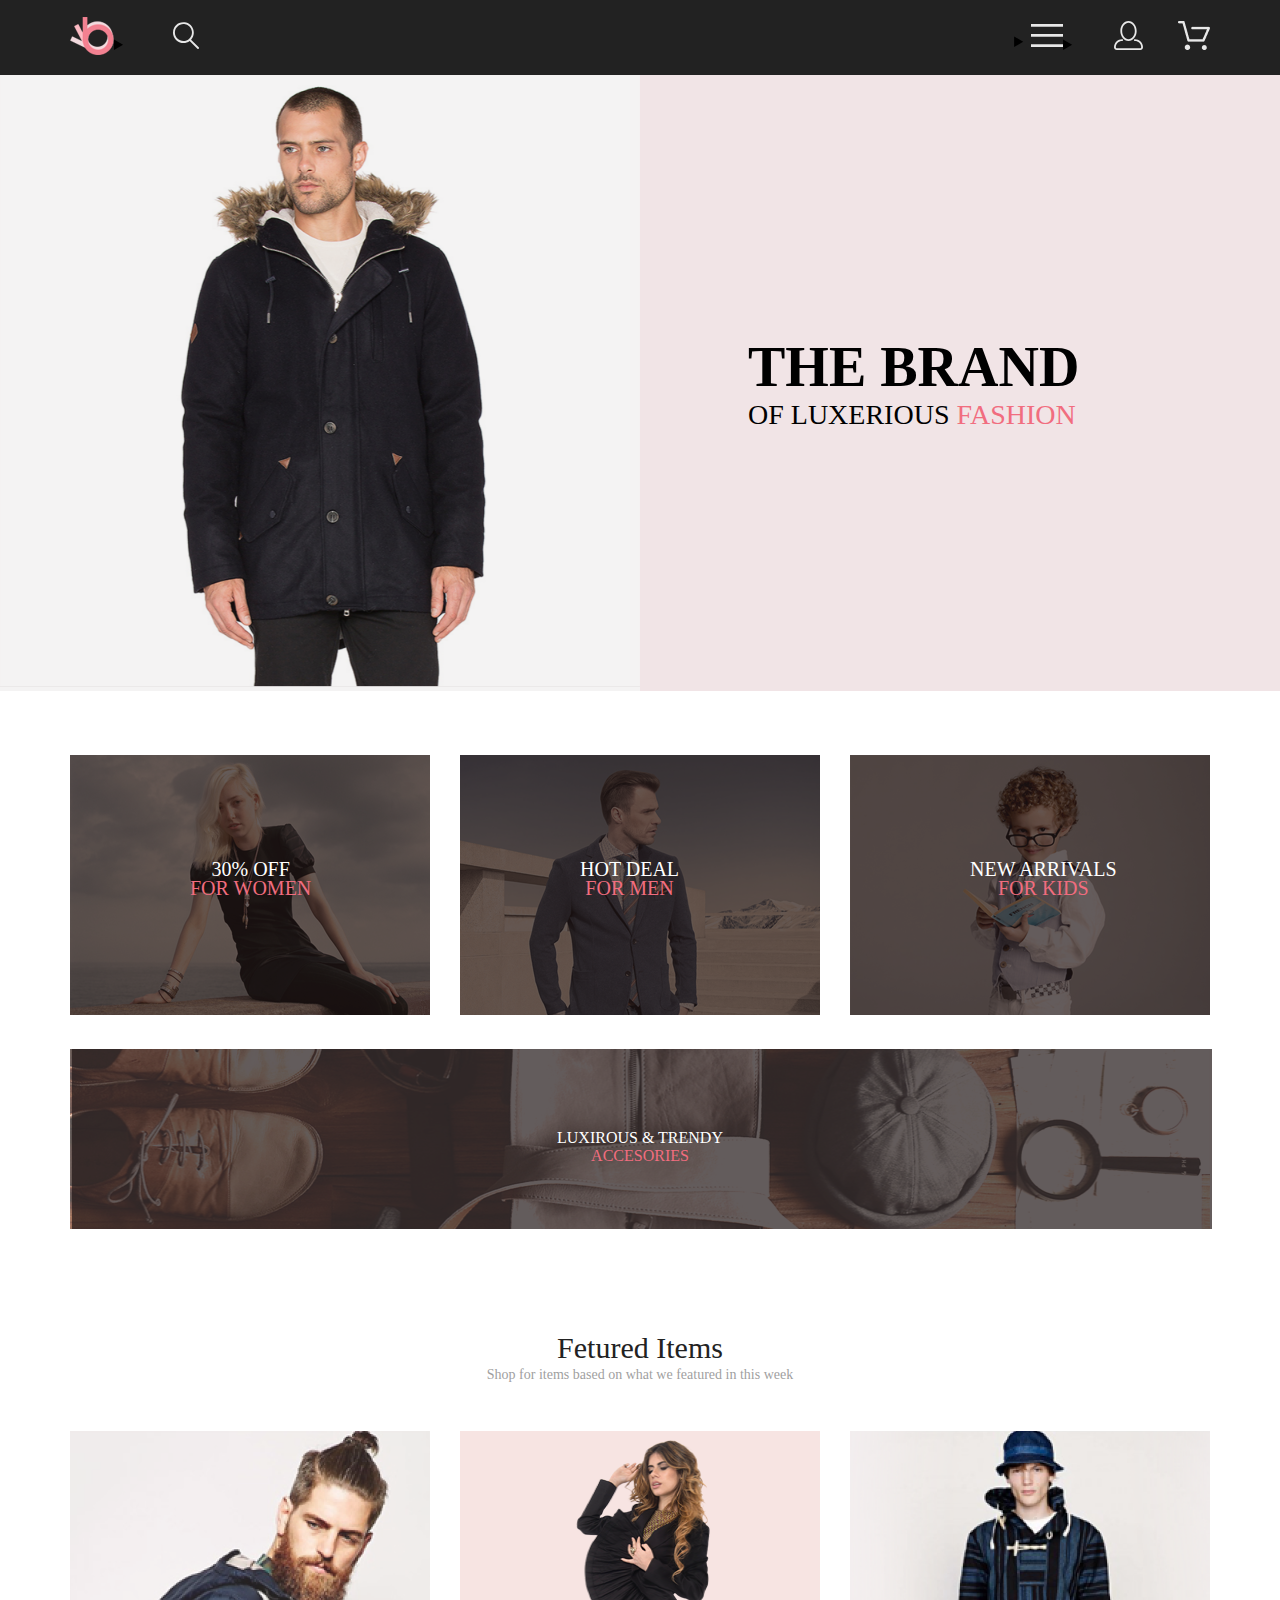
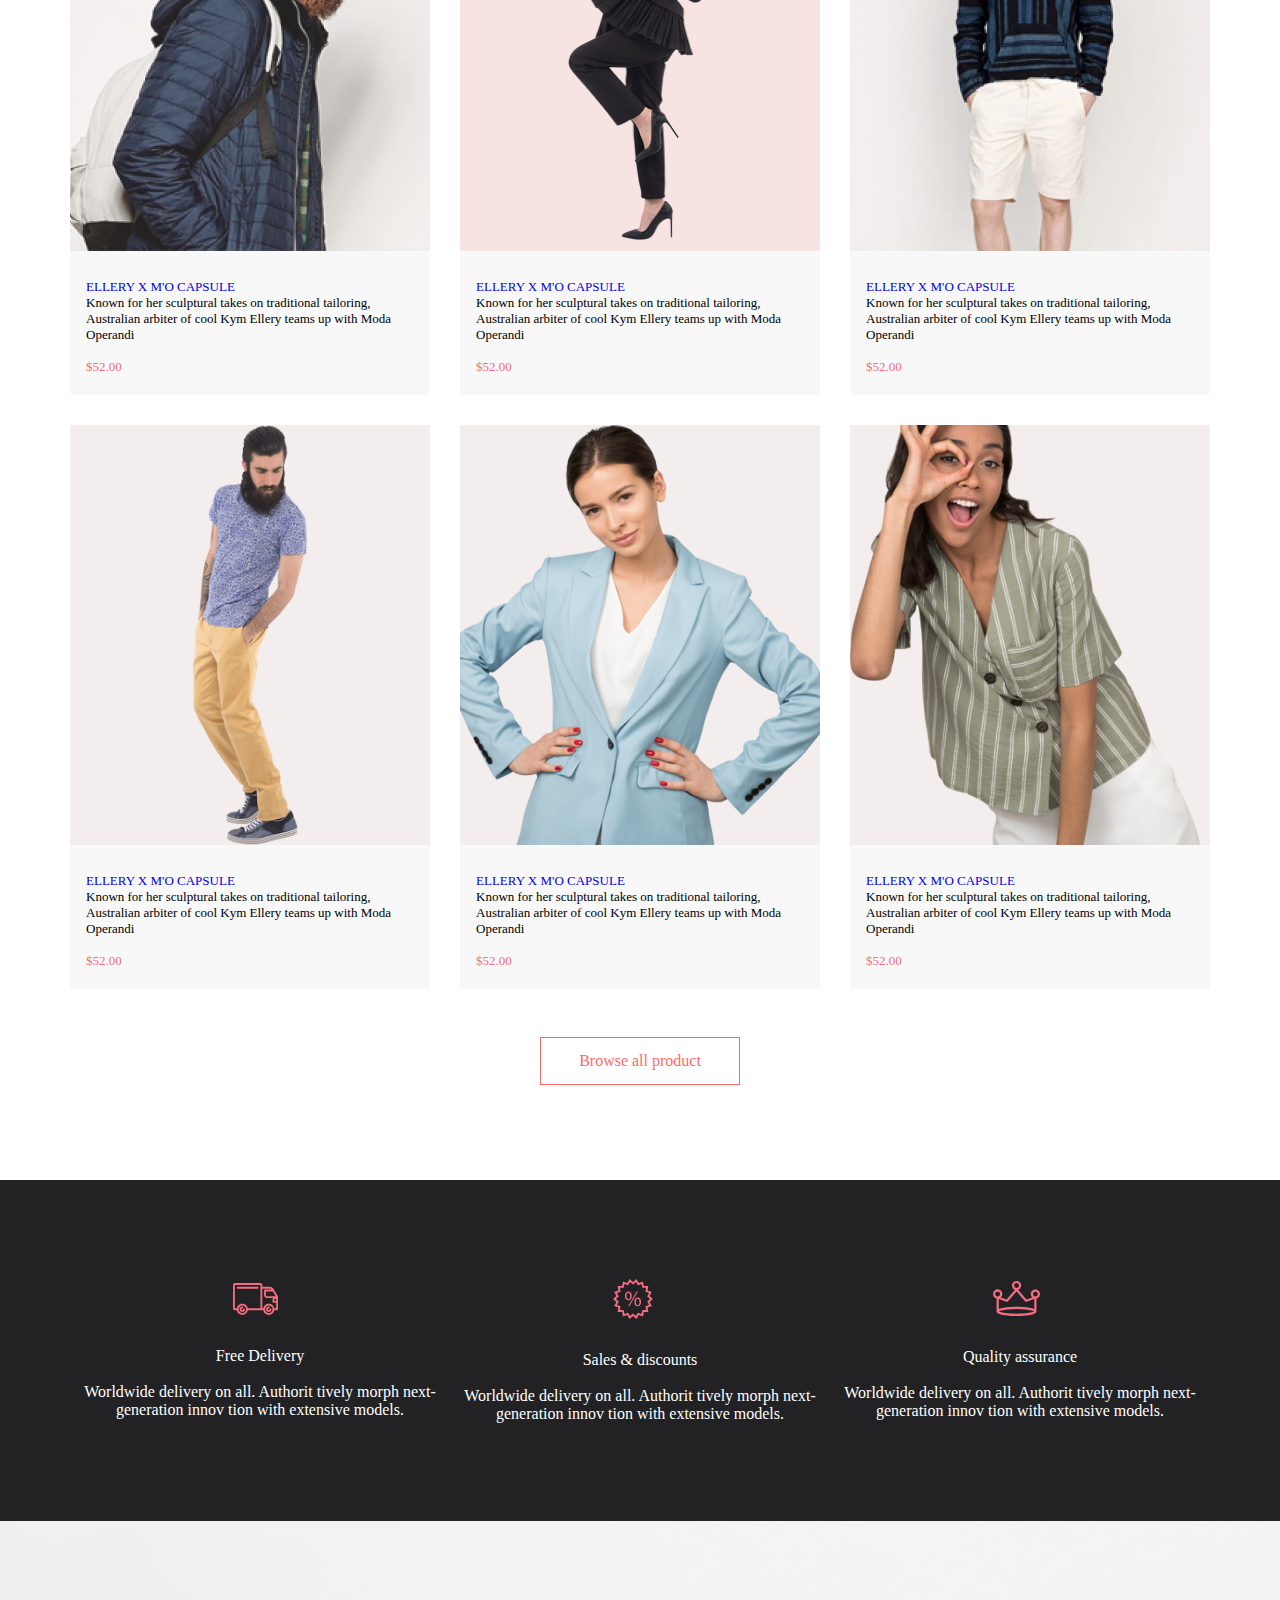
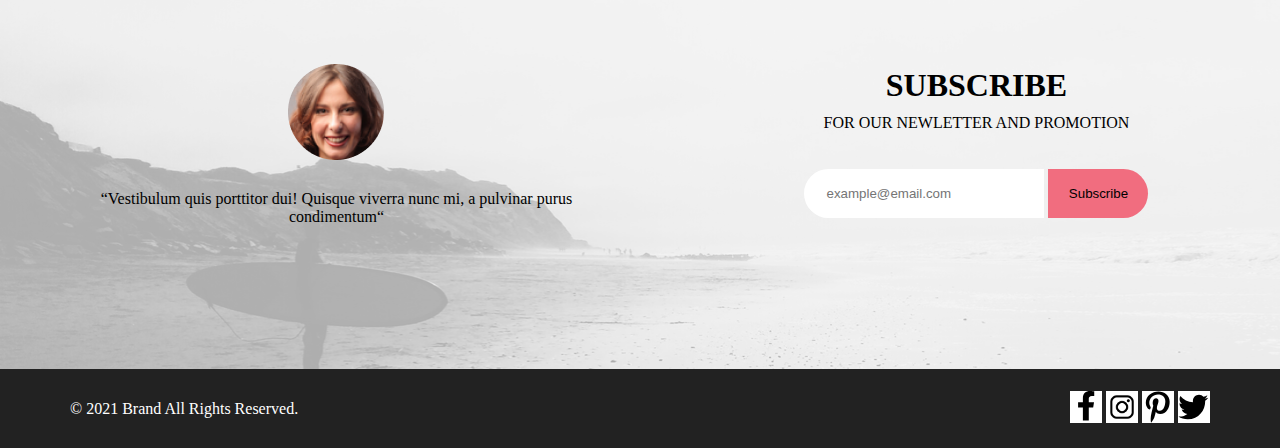
<file: index.html>
<!DOCTYPE html>
<html lang="en">
<head>
    <meta charset="UTF-8">
    <meta name="viewport" content="width=device-width, initial-scale=1.0">
    <title>THE BRAND</title>
    <link rel="stylesheet" href="style.css">
    <link rel="shortcut icon" href="logo.ico">
    <script>
        document.querySelectorAll('.close-modal').forEach(el => {
  el.onclick = () => {
    const details = el.closest('details')
    details.open = !details.open
  }
})

document.querySelectorAll('.open-modal').forEach(el => {
  el.onclick = () => {
    const details = document.body.querySelector('details')
    details.open = true
  }
})
    </script>
</head>
<body>
    <div class="header center">
        <div class="header__left">
            <a href="index.html"><img src="image/logo.svg" alt="logo"></a>
            <details class="det_search">
                <summary class="sum_seach"><img class="header_search" src="image/search.svg" alt="search"></summary>
                <form action="#">
                    <input class="search" type="search" placeholder="Поиск по сайту">
                </form>
            </details>
        </div>
        <div class="header__right">
            <details class="det_menu">
                <summary class="sum_menu">
                    <img src="image/menu.svg" alt="menu">
                </summary>
                <div class="menu">
                    <p style="padding-left: 34px; padding-top: 37px; font-size: 32px;">Menu</p>
                    <div class="menu_box">
                        <div class="men_item">
                            <a href="#" class="pink_text als">Man</a>
                            <a href="">Accessories</a>
                            <a href="">Bags</a>
                            <a href="">Denim</a>
                            <a href="">T-Shirts</a>
                        </div>
                        <div class="men_item">
                            <a href="#" class="pink_text als">Woman</a>
                            <a href="">Accessories</a>
                            <a href="">Jackets & Coats</a>
                            <a href="">Polos</a>
                            <a href="">T-Shirts</a>
                            <a href="">Shirts</a>
                        </div>
                        <div class="men_item">
                            <a href="#" class="pink_text als">KIDS</a>
                            <a href="">Accessories</a>
                            <a href="">Jackets & Coats</a>
                            <a href="">Polos</a>
                            <a href="">T-Shirts</a>
                            <a href="">Shirts</a>
                            <a href="">Bags</a>
                        </div>
                    </div>
                </div>
            </details>
<!--Кривоватенько, изучить дальше по мере возможности--> 
    <details class="modal-open">

    <summary class="btn btn-primary"><img class="header_account" src="image/account.svg" alt="account"></summary>

    <div class="modal show" tabindex="-1" role="dialog">
      <div class="modal-dialog" role="document">
        <div class="modal-content">
          <div class="modal-header">
            <h5 class="modal-title">Вход в личный кабинет</h5>
            <button type="button" class="close close-modal" data-dismiss="modal" aria-label="Close">
          <span aria-hidden="true">&times;</span>
        </button>
          </div>
          <div class="mod center">
            <div class="modal-body">
                <form action="#">
                    <p><i>Пожалуйста, заполните форму. Обязательные поля помечены </i><em>*</em></p>
                    <fieldset>
                      <legend>Контактная информация</legend>
                        <label for="name">Имя <em>*</em></label>
                        <input id="name"><br>
                        <label for="telephone">Телефон</label>
                        <input id="telephone"><br>
                        <label for="email">Email <em>*</em></label>
                        <input id="email"><br>
                    </fieldset>
                    <fieldset>
                        <legend>Придумайте пароль</legend>
                        <label for="password">Пароль <em>*</em></label>
                        <input id="password"><br>
                        <label for="password">Повторит пароль <em>*</em></label>
                        <input id="password"><br>
                    </fieldset>
            </div>
          </div>
          <div class="modal-footer">
            <button type="button" class="btn btn-secondary close-modal" data-dismiss="modal">Уже есть аккаунт?</button>
            <button type="button" class="btn btn-primary close-modal">Регистрация</button>
          </div>
        </div>
      </div>
    </div>
    </details>
<!---->
            <a href=""><img src="image/cart.png" alt="cart"></a>
        </div>
    </div>
    <div class="promo">
        <div class="promo_left">
            <img class="promo_img" src="image/promo_img.png" alt="promo">
        </div>
        <div class="promo_right">
            <div class="promo_content">
                <h1 class="promo_heading">THE BRAND</h1>
                <p class="promo_text">OF LUXERIOUS <span class="pink_text">FASHION</span></p>
            </div>
        </div>
    </div>
    <div class="hotD center">
        <div class="hotD_item">
            <img src="image/women.png" alt="women">
            <div class="hotD_text">
                <p class="white_text">30% OFF</p>
                <p class="pink_text">FOR WOMEN</p>
            </div>
        </div>
        <div class="hotD_item">
            <img src="image/man.png" alt="man">
            <div class="hotD_text">
                <p class="white_text">HOT DEAL
                    </p>
                <p class="pink_text">FOR MEN</p>    
            </div>
        </div>
        <div class="hotD_item">
            <img src="image/kids.png" alt="kids">
            <div class="hotD_text">
                <p class="white_text">NEW ARRIVALS</p>
                <p class="pink_text">FOR KIDS</p>
            </div>
        </div>
    </div>    
    <div class="acces center">
        <img src="image/accesories.png" alt="accesories">
        <div class="hotD_acces">
            <div class="acces_text"><p class="white_text">LUXIROUS & TRENDY</p>
                <p class="pink_text">ACCESORIES</p>
            </div>
        </div>
    </div>
    <div class="fetured center">
        <p class="fet_black">Fetured Items</p>
        <p class="grey">Shop for items based on what we featured in this week</p>
        <div class="fetured_item-box center">
            <div class="fetured_item mb">
                <a class="fet_cart" href="">
                    <img src="image/item1.png" alt="item1">
                </a>
                <a class="add_cart" href="#">
                    <img src="image/logo_cart.svg" alt="add"><span class="add_text">Add to cart</span> 
                </a>
                <div class="cart_text">
                    <a href="product.html">ELLERY X M'O CAPSULE</a>
                    <p>Known for her sculptural takes on traditional tailoring, Australian arbiter of cool Kym Ellery teams up with Moda Operandi</p><br>
                    <p class="pink_text">$52.00</p>   
                </div>
            </div>
            <div class="fetured_item mb">
                <a class="fet_cart" href="">
                    <img src="image/item2.png" alt="item1">
                </a>
                <a class="add_cart" href="#">
                    <img src="image/logo_cart.svg" alt="add"><span class="add_text">Add to cart</span> 
                </a>
                <div class="cart_text">
                    <a href="product.html">ELLERY X M'O CAPSULE</a>
                    <p>Known for her sculptural takes on traditional tailoring, Australian arbiter of cool Kym Ellery teams up with Moda Operandi</p><br>
                    <p class="pink_text">$52.00</p>   
                </div>
            </div>
            <div class="fetured_item mb">
                <a class="fet_cart" href="">
                    <img src="image/item3.png" alt="item1">
                </a>
                <a class="add_cart" href="#">
                    <img src="image/logo_cart.svg" alt="add"><span class="add_text">Add to cart</span> 
                </a>
                <div class="cart_text">
                    <a href="product.html">ELLERY X M'O CAPSULE</a>
                    <p>Known for her sculptural takes on traditional tailoring, Australian arbiter of cool Kym Ellery teams up with Moda Operandi</p><br>
                    <p class="pink_text">$52.00</p>   
                </div>
            </div>
            <div class="fetured_item mb">
                <a class="fet_cart" href="">
                    <img src="image/item4.png" alt="item1">
                </a>
                <a class="add_cart" href="#">
                    <img src="image/logo_cart.svg" alt="add"><span class="add_text">Add to cart</span> 
                </a>
                <div class="cart_text">
                    <a href="product.html">ELLERY X M'O CAPSULE</a>
                    <p>Known for her sculptural takes on traditional tailoring, Australian arbiter of cool Kym Ellery teams up with Moda Operandi</p><br>
                    <p class="pink_text">$52.00</p>   
                </div>
            </div>
            <div class="fetured_item mb">
                <a class="fet_cart" href="">
                    <img src="image/item5.png" alt="item1">
                </a>
                <a class="add_cart" href="#">
                    <img src="image/logo_cart.svg" alt="add"><span class="add_text">Add to cart</span> 
                </a>
                <div class="cart_text">
                    <a href="product.html">ELLERY X M'O CAPSULE</a>
                    <p>Known for her sculptural takes on traditional tailoring, Australian arbiter of cool Kym Ellery teams up with Moda Operandi</p><br>
                    <p class="pink_text">$52.00</p>   
                </div>
            </div>
            <div class="fetured_item mb">
                <a class="fet_cart" href="">
                    <img src="image/item6.png" alt="item1">
                </a>
                <a class="add_cart" href="#">
                    <img src="image/logo_cart.svg" alt="add"><span class="add_text">Add to cart</span> 
                </a>
                <div class="cart_text">
                    <a href="product.html">ELLERY X M'O CAPSULE</a>
                    <p>Known for her sculptural takes on traditional tailoring, Australian arbiter of cool Kym Ellery teams up with Moda Operandi</p><br>
                    <p class="pink_text">$52.00</p>   
                </div>
            </div>    
        </div>
    </div>
    <div class="button">
          <a href="catalog.html" class="all_item center">Browse all product</a> 
    </div>
    <div class="pre_footer center">
        <div class="advantages">
            <img class="adv_img" src="image/car.svg" alt="car">
            <p class="white_text">Free Delivery</p><br>
            <p class="white_text">Worldwide delivery on all. Authorit tively morph next-generation innov tion with extensive models.</p>
        </div>
        <div class="advantages">
            <img class="adv_img" src="image/sales.svg" alt="sales">
            <p class="white_text">Sales & discounts</p><br>
            <p class="white_text">Worldwide delivery on all. Authorit tively morph next-generation innov tion with extensive models.</p>
        </div>
        <div class="advantages">
            <img class="adv_img" src="image/QA.svg" alt="Quality">
            <p class="white_text">Quality assurance</p><br>
            <p class="white_text">Worldwide delivery on all. Authorit tively morph next-generation innov tion with extensive models.</p>
        </div>
    </div>
    <div class="footer">
            <div class="face center">
                <img class="face_img" src="image/face.png" alt="face">
                <p class="face_text">“Vestibulum quis porttitor dui! Quisque viverra nunc mi, a pulvinar purus condimentum“</p>
            </div>
            <div class="feedback center">
                <div class="feedback_text">
                    <h1 class="subs1">SUBSCRIBE</h1>
                    <p class="subs2">FOR OUR NEWLETTER AND PROMOTION</p>
                </div>
                <div class="box">
                    <input class="email" type="email" placeholder="example@email.com">
                    <input class="pink" type="submit" value="Subscribe">
                </div>
            </div>
    </div>
    <div class="social center">
        <div class="white_text">&copy; 2021  Brand  All Rights Reserved.</div>
        <div class="soc_symbols">
            <img class="soc_img" src="image/facebook.svg" alt="facebook">
            <img class="soc_img" src="image/instagram-instagram.jpg" alt="inst">
            <img class="soc_img" src="image/pinterest.svg" alt="pin">
            <img class="soc_img" src="image/twitter.svg" alt="twit">
        </div>
    </div>
</body>
</html>
</file>
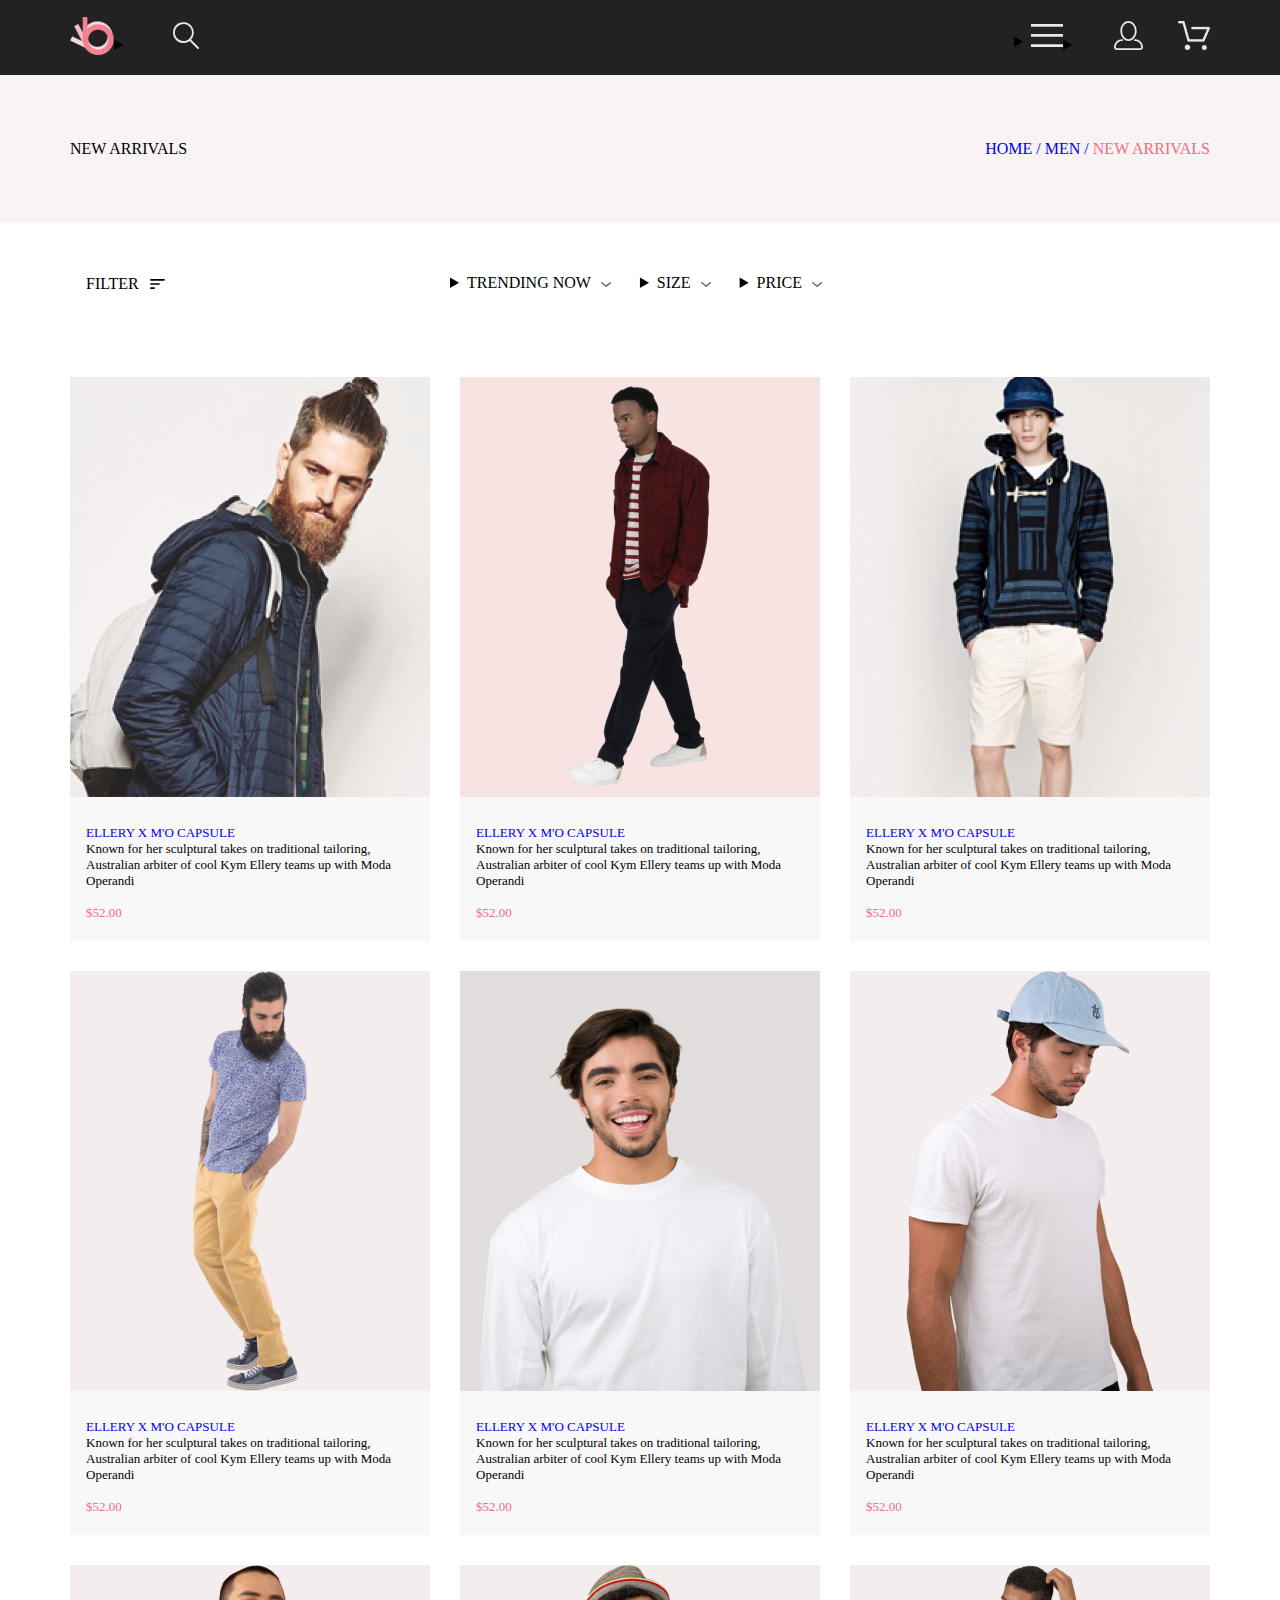
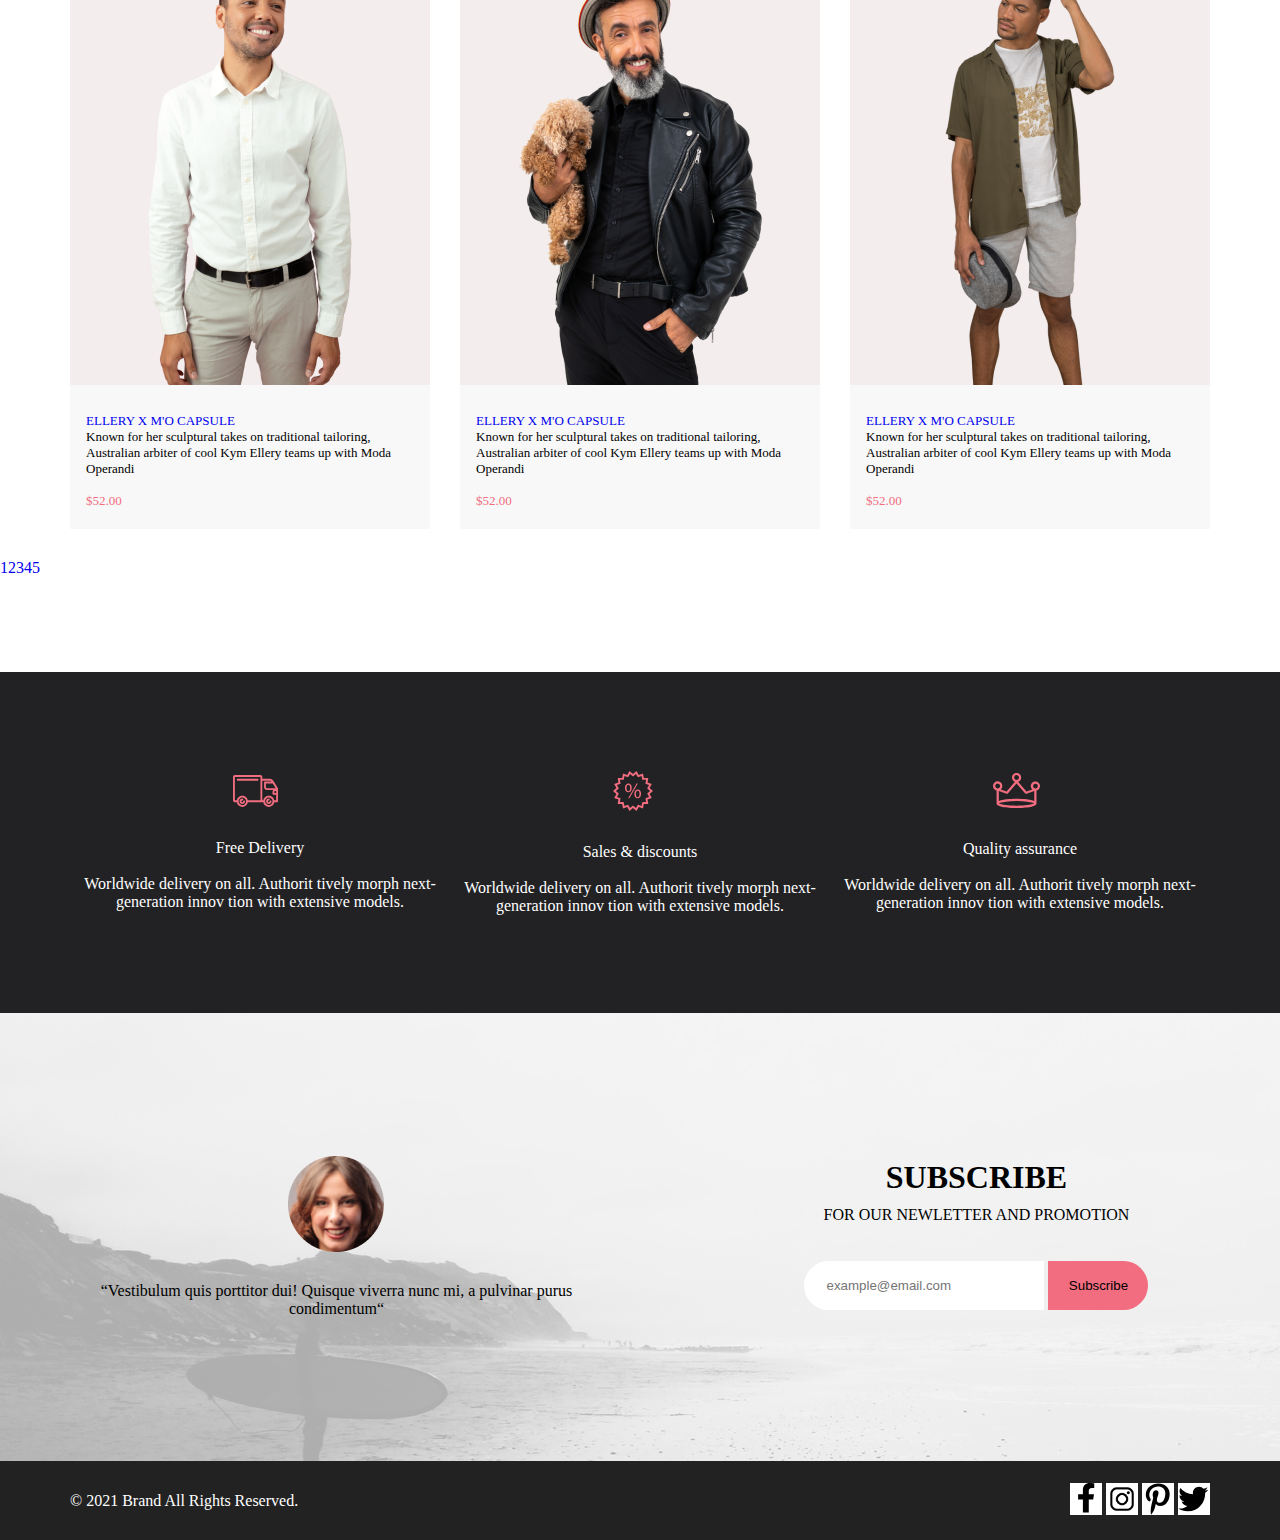
<file: catalog.html>
<!DOCTYPE html>
<html lang="en">
<head>
    <meta charset="UTF-8">
    <meta name="viewport" content="width=device-width, initial-scale=1.0">
    <title>THE BRAND</title>
    <link rel="stylesheet" href="style.css">
    <link rel="shortcut icon" href="logo.ico">
</head>
<body>
<nav>
    <div class="header center">
        <div class="header__left">
            <a href="index.html"><img src="image/logo.svg" alt="logo"></a>
            <details class="det_search">
                <summary class="sum_seach"><img class="header_search" src="image/search.svg" alt="search"></summary>
                <form action="#">
                    <input class="search" type="search" placeholder="Поиск по сайту">
                </form>
            </details>
        </div>
        <div class="header__right">
            <details class="det_menu">
                <summary class="sum_menu">
                    <img src="image/menu.svg" alt="menu">
                </summary>
                <div class="menu">
                    <p style="padding-left: 34px; padding-top: 37px; font-size: 32px;">Menu</p>
                    <div class="menu_box">
                        <div class="men_item">
                            <a href="#" class="pink_text als">Man</a>
                            <a href="">Accessories</a>
                            <a href="">Bags</a>
                            <a href="">Denim</a>
                            <a href="">T-Shirts</a>
                        </div>
                        <div class="men_item">
                            <a href="#" class="pink_text als">Woman</a>
                            <a href="">Accessories</a>
                            <a href="">Jackets & Coats</a>
                            <a href="">Polos</a>
                            <a href="">T-Shirts</a>
                            <a href="">Shirts</a>
                        </div>
                        <div class="men_item">
                            <a href="#" class="pink_text als">KIDS</a>
                            <a href="">Accessories</a>
                            <a href="">Jackets & Coats</a>
                            <a href="">Polos</a>
                            <a href="">T-Shirts</a>
                            <a href="">Shirts</a>
                            <a href="">Bags</a>
                        </div>
                    </div>
                </div>
            </details>
<!--Кривоватенько, изучить дальше по мере возможности--> 
    <details class="modal-open">

    <summary class="btn btn-primary"><img class="header_account" src="image/account.svg" alt="account"></summary>

    <div class="modal show" tabindex="-1" role="dialog">
      <div class="modal-dialog" role="document">
        <div class="modal-content">
          <div class="modal-header">
            <h5 class="modal-title">Вход в личный кабинет</h5>
            <button type="button" class="close close-modal" data-dismiss="modal" aria-label="Close">
          <span aria-hidden="true">&times;</span>
        </button>
          </div>
          <div class="mod center">
            <div class="modal-body">
                <form action="#">
                    <p><i>Пожалуйста, заполните форму. Обязательные поля помечены </i><em>*</em></p>
                    <fieldset>
                      <legend>Контактная информация</legend>
                        <label for="name">Имя <em>*</em></label>
                        <input id="name"><br>
                        <label for="telephone">Телефон</label>
                        <input type="number" id="telephone"><br>
                        <label for="email">Email <em>*</em></label>
                        <input type="email" id="email"><br>
                    </fieldset>
                    <fieldset>
                        <legend>Придумайте пароль</legend>
                        <label for="password">Пароль <em>*</em></label>
                        <input type="password" id="password"><br>
                        <label for="password">Повторит пароль <em>*</em></label>
                        <input type="password" id="password"><br>
                    </fieldset>
            </div>
          </div>
          <div class="modal-footer">
            <button type="button" class="btn btn-secondary close-modal" data-dismiss="modal">Уже есть аккаунт?</button>
            <button type="button" class="btn btn-primary close-modal">Регистрация</button>
          </div>
        </div>
      </div>
    </div>
    </details>
<!---->
            <a href=""><img src="image/cart.png" alt="cart"></a>
        </div>
    </div>
    <div class="arriv center">
        <div class="new_arr">
            NEW ARRIVALS 
        </div>
        <div class="pages">
            <a href="index.html" class="home">HOME /</a>
            <a href="#" class="men_page">MEN /</a>
            <a href="#" class="arr_page pink_text">NEW ARRIVALS</a>
        </div>
    </div>
</nav>
<main>
    <div class="catalog_main">
        <div class="filter center">
            <details class="det_fil">
                <summary class="sum_fil">FILTER
                    <div class="fil_img">
                        <svg width="15" height="10" viewBox="0 0 15 10" fill="none" xmlns="http://www.w3.org/2000/svg">
                            <path d="M0.833333 10H4.16667C4.625 10 5 9.625 5 9.16667C5 8.70833 4.625 8.33333 4.16667 8.33333H0.833333C0.375 8.33333 0 8.70833 0 9.16667C0 9.625 0.375 10 0.833333 10ZM0 0.833333C0 1.29167 0.375 1.66667 0.833333 1.66667H14.1667C14.625 1.66667 15 1.29167 15 0.833333C15 0.375 14.625 0 14.1667 0H0.833333C0.375 0 0 0.375 0 0.833333ZM0.833333 5.83333H9.16667C9.625 5.83333 10 5.45833 10 5C10 4.54167 9.625 4.16667 9.16667 4.16667H0.833333C0.375 4.16667 0 4.54167 0 5C0 5.45833 0.375 5.83333 0.833333 5.83333Z" fill="black"/>
                            </svg>
                            
                    </div>
                </summary>
                <div class="category_box">
                    <div class="cat_content">
                        <a href="#" class="pink_text">CATEGORY</a>
                    </div>
                    <a href="#" class="mb_cat">Accessories</a>
                    <a href="#" class="mb_cat">Bags</a>
                    <a href="#" class="mb_cat">Denim</a>
                    <a href="#" class="mb_cat">Hoodies & Sweatshirts</a>
                    <a href="#" class="mb_cat">Jackets & Coats</a>
                    <a href="#" class="mb_cat">Polos</a>
                    <a href="#" class="mb_cat">Shirts</a>
                    <a href="#" class="mb_cat">Shoes</a>
                    <a href="#" class="mb_cat">Sweaters & Knits</a>
                    <a href="#" class="mb_cat">T-Shirts</a>
                    <a href="#" class="mb_cat">Tanks</a>
                </div>
                <div class="category_box">
                    <div class="cat_content"><a href="#">BRAND</a></div>
                </div>
                <div class="category_box">
                    <div class="cat_content"><a href="#">DESIGNER</a></div>
                </div> 
            </details>
            <div class="fil_box">
                <details class="det_trend">
                    <summary class="sum_trend">TRENDING NOW</summary>
                    <a href="">Заглушка</a>
                </details>
                <details class="det_size">
                    <summary class="sum_size">SIZE</summary>
                    <div class="check_form">
                        <form action="">
                            <input class="check_mb" type="checkbox">XS
                            <input class="check_mb" type="checkbox">S
                            <input class="check_mb" type="checkbox">M
                            <input class="check_mb" type="checkbox">L
                        </form>
                    </div>
                </details>
                <details class="det_price">
                    <summary class="sum_price">PRICE</summary>
                    <a href="">Заглушка</a>
                </details>
            </div>
        </div>
        <div class="fetured_item-box non_mt center">
            <div class="fetured_item mb">
                <a class="fet_cart" href="">
                    <img src="image/item1.png" alt="item1">
                </a>
                <a class="add_cart" href="#">
                    <img src="image/logo_cart.svg" alt="add"><span class="add_text">Add to cart</span> 
                </a>
                <div class="cart_text">
                    <a href="product.html">ELLERY X M'O CAPSULE</a>
                    <p>Known for her sculptural takes on traditional tailoring, Australian arbiter of cool Kym Ellery teams up with Moda Operandi</p><br>
                    <p class="pink_text">$52.00</p>   
                </div>
            </div>
            <div class="fetured_item mb">
                <a class="fet_cart" href="">
                    <img src="image/catalog_item2.png" alt="item1">
                </a>
                <a class="add_cart" href="#">
                    <img src="image/logo_cart.svg" alt="add"><span class="add_text">Add to cart</span> 
                </a>
                <div class="cart_text">
                    <a href="product.html">ELLERY X M'O CAPSULE</a>
                    <p>Known for her sculptural takes on traditional tailoring, Australian arbiter of cool Kym Ellery teams up with Moda Operandi</p><br>
                    <p class="pink_text">$52.00</p>   
                </div>
            </div>
            <div class="fetured_item mb">
                <a class="fet_cart" href="">
                    <img src="image/item3.png" alt="item1">
                </a>
                <a class="add_cart" href="#">
                    <img src="image/logo_cart.svg" alt="add"><span class="add_text">Add to cart</span> 
                </a>
                <div class="cart_text">
                    <a href="product.html">ELLERY X M'O CAPSULE</a>
                    <p>Known for her sculptural takes on traditional tailoring, Australian arbiter of cool Kym Ellery teams up with Moda Operandi</p><br>
                    <p class="pink_text">$52.00</p>   
                </div>
            </div>
            <div class="fetured_item mb">
                <a class="fet_cart" href="">
                    <img src="image/item4.png" alt="item1">
                </a>
                <a class="add_cart" href="#">
                    <img src="image/logo_cart.svg" alt="add"><span class="add_text">Add to cart</span> 
                </a>
                <div class="cart_text">
                    <a href="product.html">ELLERY X M'O CAPSULE</a>
                    <p>Known for her sculptural takes on traditional tailoring, Australian arbiter of cool Kym Ellery teams up with Moda Operandi</p><br>
                    <p class="pink_text">$52.00</p>   
                </div>
            </div>
            <div class="fetured_item mb">
                <a class="fet_cart" href="">
                    <img src="image/catalog_item5.png" alt="item1">
                </a>
                <a class="add_cart" href="#">
                    <img src="image/logo_cart.svg" alt="add"><span class="add_text">Add to cart</span> 
                </a>
                <div class="cart_text">
                    <a href="product.html">ELLERY X M'O CAPSULE</a>
                    <p>Known for her sculptural takes on traditional tailoring, Australian arbiter of cool Kym Ellery teams up with Moda Operandi</p><br>
                    <p class="pink_text">$52.00</p>   
                </div>
            </div>
            <div class="fetured_item mb">
                <a class="fet_cart" href="">
                    <img src="image/catalog_item6.png" alt="item1">
                </a>
                <a class="add_cart" href="#">
                    <img src="image/logo_cart.svg" alt="add"><span class="add_text">Add to cart</span> 
                </a>
                <div class="cart_text">
                    <a href="product.html">ELLERY X M'O CAPSULE</a>
                    <p>Known for her sculptural takes on traditional tailoring, Australian arbiter of cool Kym Ellery teams up with Moda Operandi</p><br>
                    <p class="pink_text">$52.00</p>   
                </div>
            </div>
            <div class="fetured_item mb">
                <a class="fet_cart" href="">
                    <img src="image/catalog_item7.png" alt="item1">
                </a>
                <a class="add_cart" href="#">
                    <img src="image/logo_cart.svg" alt="add"><span class="add_text">Add to cart</span> 
                </a>
                <div class="cart_text">
                    <a href="product.html">ELLERY X M'O CAPSULE</a>
                    <p>Known for her sculptural takes on traditional tailoring, Australian arbiter of cool Kym Ellery teams up with Moda Operandi</p><br>
                    <p class="pink_text">$52.00</p>   
                </div>
            </div>
            <div class="fetured_item mb">
                <a class="fet_cart" href="">
                    <img src="image/catalog_item8.png" alt="item1">
                </a>
                <a class="add_cart" href="#">
                    <img src="image/logo_cart.svg" alt="add"><span class="add_text">Add to cart</span> 
                </a>
                <div class="cart_text">
                    <a href="product.html">ELLERY X M'O CAPSULE</a>
                    <p>Known for her sculptural takes on traditional tailoring, Australian arbiter of cool Kym Ellery teams up with Moda Operandi</p><br>
                    <p class="pink_text">$52.00</p>   
                </div>
            </div>
            <div class="fetured_item mb">
                <a class="fet_cart" href="">
                    <img src="image/catalog_item9.png" alt="item1">
                </a>
                <a class="add_cart" href="#">
                    <img src="image/logo_cart.svg" alt="add"><span class="add_text">Add to cart</span> 
                </a>
                <div class="cart_text">
                    <a href="product.html">ELLERY X M'O CAPSULE</a>
                    <p>Known for her sculptural takes on traditional tailoring, Australian arbiter of cool Kym Ellery teams up with Moda Operandi</p><br>
                    <p class="pink_text">$52.00</p>   
                </div>
            </div>    
        </div>
        <div class="list_pg">
            <ul class="ul_menu">
                <li><a href="#">1</a></li>
                <li><a href="#">2</a></li>
                <li><a href="#">3</a></li>
                <li><a href="#">4</a></li>
                <li><a href="#">5</a></li>
              </ul>
        </div>
    </div>
</main>
<footer>
    <div class="pre_footer center">
        <div class="advantages">
            <img class="adv_img" src="image/car.svg" alt="car">
            <p class="white_text">Free Delivery</p><br>
            <p class="white_text">Worldwide delivery on all. Authorit tively morph next-generation innov tion with extensive models.</p>
        </div>
        <div class="advantages">
            <img class="adv_img" src="image/sales.svg" alt="sales">
            <p class="white_text">Sales & discounts</p><br>
            <p class="white_text">Worldwide delivery on all. Authorit tively morph next-generation innov tion with extensive models.</p>
        </div>
        <div class="advantages">
            <img class="adv_img" src="image/QA.svg" alt="Quality">
            <p class="white_text">Quality assurance</p><br>
            <p class="white_text">Worldwide delivery on all. Authorit tively morph next-generation innov tion with extensive models.</p>
        </div>
    </div>
    <div class="footer">
            <div class="face center">
                <img class="face_img" src="image/face.png" alt="face">
                <p class="face_text">“Vestibulum quis porttitor dui! Quisque viverra nunc mi, a pulvinar purus condimentum“</p>
            </div>
            <div class="feedback center">
                <div class="feedback_text">
                    <h1 class="subs1">SUBSCRIBE</h1>
                    <p class="subs2">FOR OUR NEWLETTER AND PROMOTION</p>
                </div>
                <div class="box">
                    <input class="email" type="email" placeholder="example@email.com">
                    <input class="pink" type="submit" value="Subscribe">
                </div>
            </div>
    </div>
    <div class="social center">
        <div class="white_text">&copy; 2021  Brand  All Rights Reserved.</div>
        <div class="soc_symbols">
            <img class="soc_img" src="image/facebook.svg" alt="facebook">
            <img class="soc_img" src="image/instagram-instagram.jpg" alt="inst">
            <img class="soc_img" src="image/pinterest.svg" alt="pin">
            <img class="soc_img" src="image/twitter.svg" alt="twit">
        </div>
    </div>
</footer>
</body>
</html>
</file>
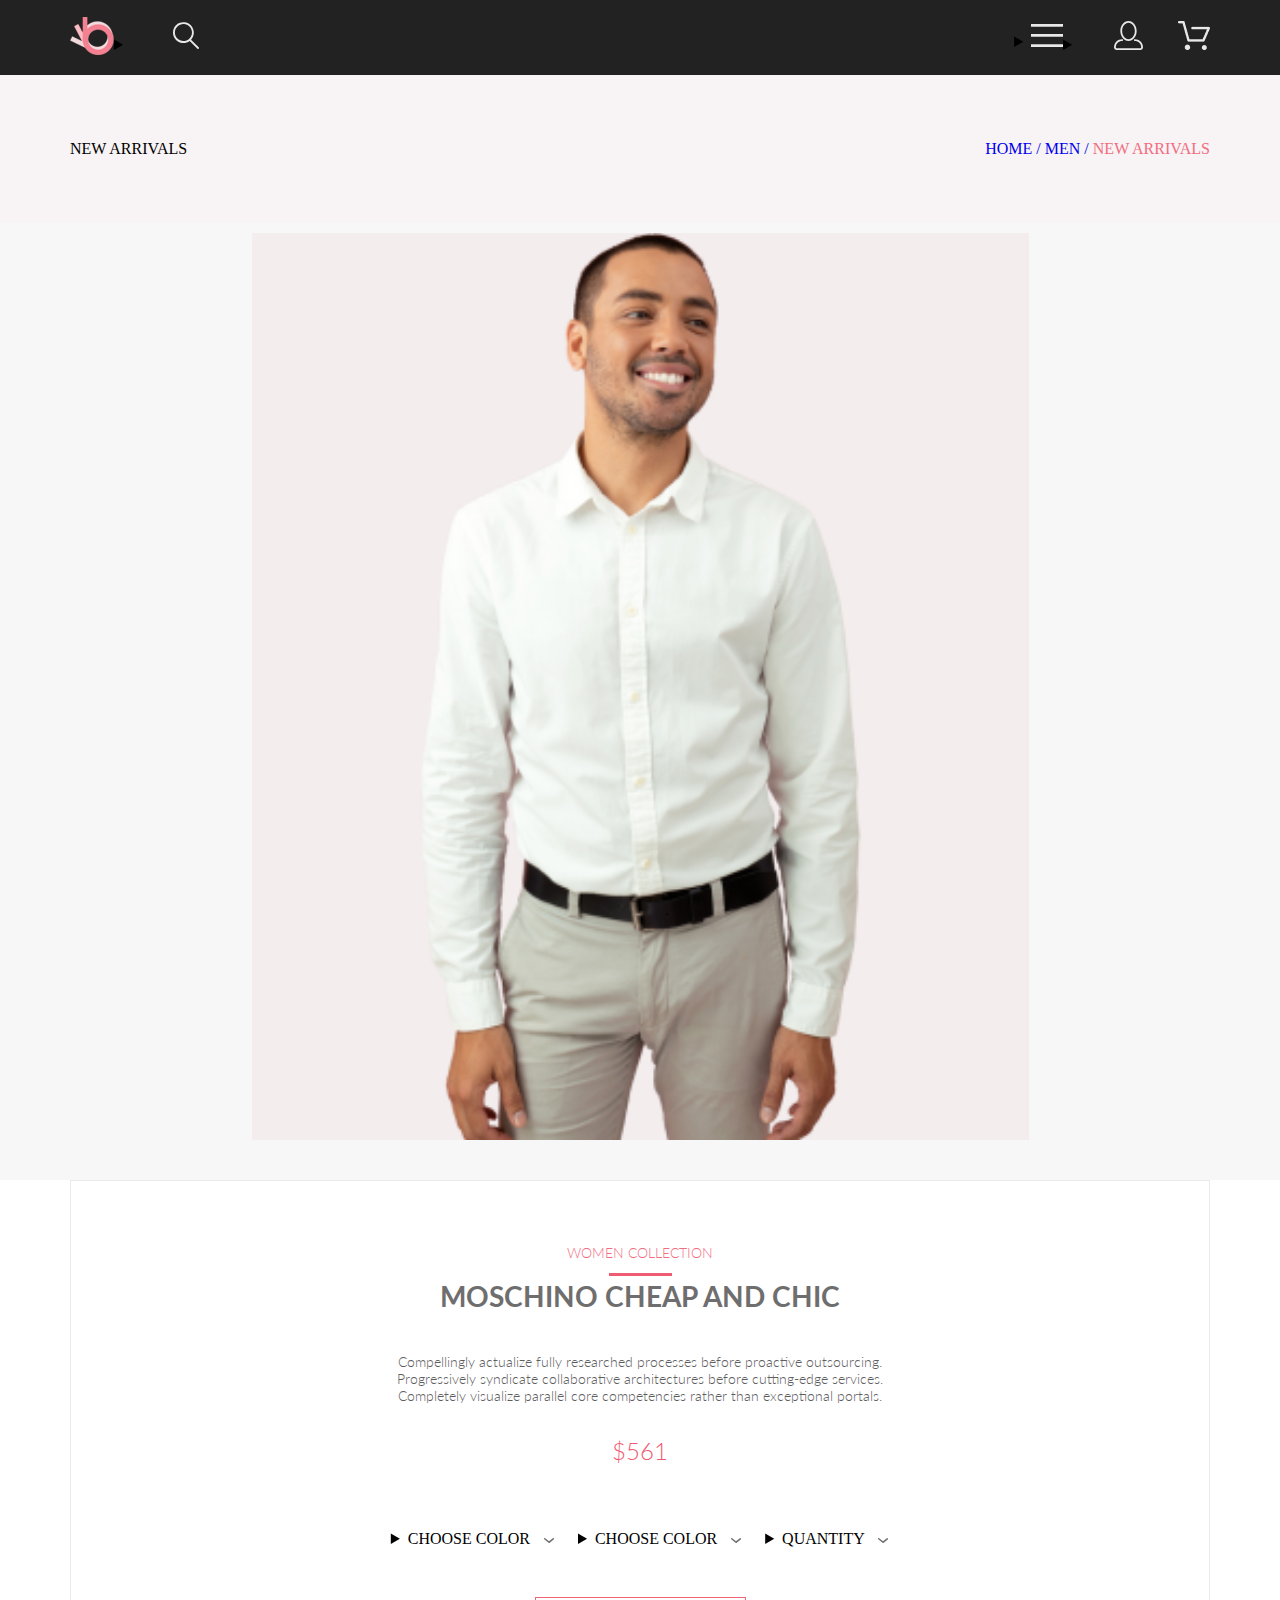
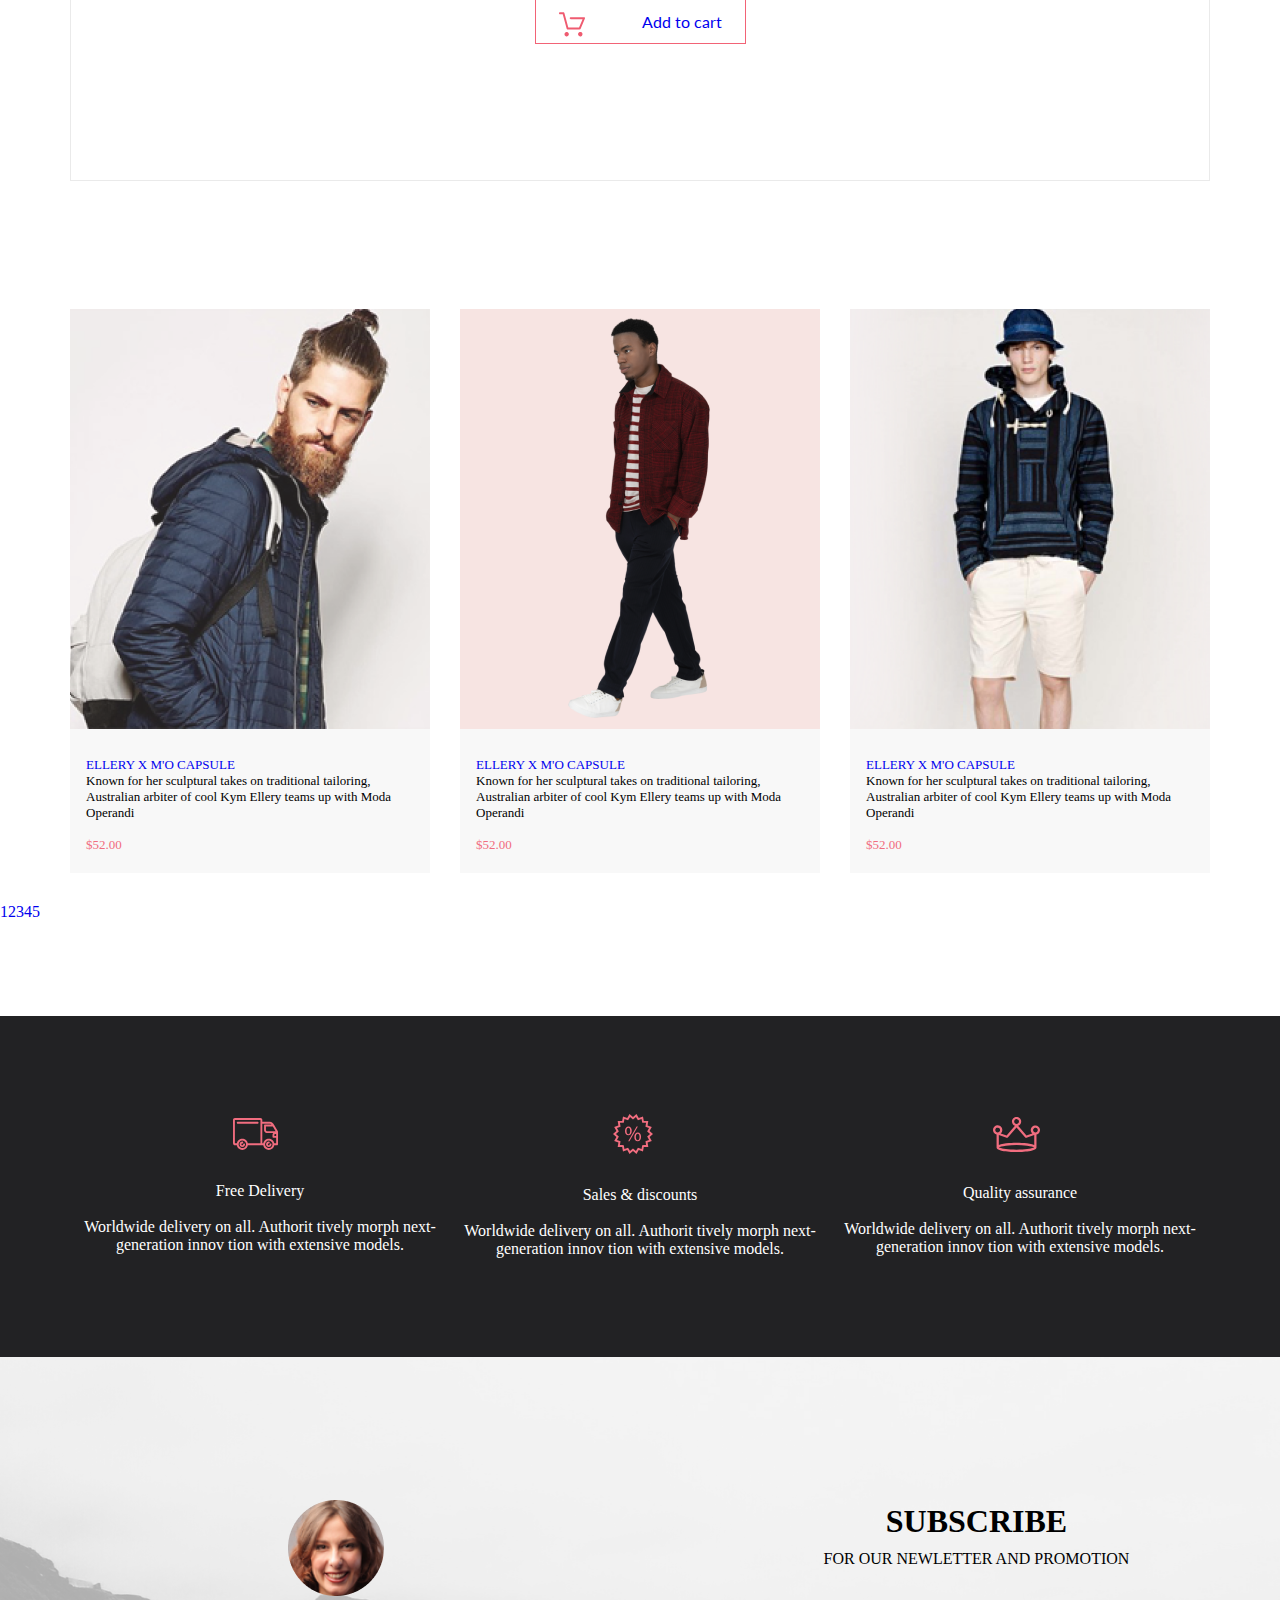
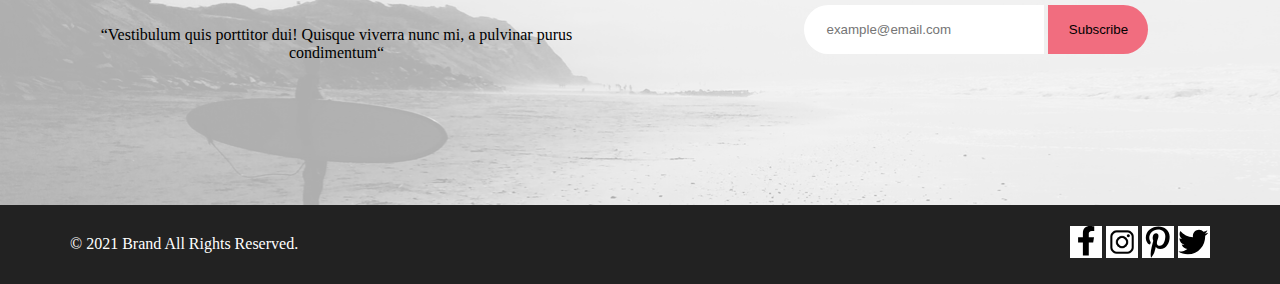
<file: product.html>
<!DOCTYPE html>
<html lang="en">
<head>
    <meta charset="UTF-8">
    <meta name="viewport" content="width=device-width, initial-scale=1.0">
    <title>THE BRAND</title>
    <link rel="stylesheet" href="style.css">
    <link rel="shortcut icon" href="logo.ico">
    <link rel="preconnect" href="https://fonts.gstatic.com">
    <link href="https://fonts.googleapis.com/css2?family=Lato&display=swap" rel="stylesheet">
</head>
<body>
<nav>
    <div class="header center">
        <div class="header__left">
            <a href="index.html"><img src="image/logo.svg" alt="logo"></a>
            <details class="det_search">
                <summary class="sum_seach"><img class="header_search" src="image/search.svg" alt="search"></summary>
                <form action="#">
                    <input class="search" type="search" placeholder="Поиск по сайту">
                </form>
            </details>
        </div>
        <div class="header__right">
            <details class="det_menu">
                <summary class="sum_menu">
                    <img src="image/menu.svg" alt="menu">
                </summary>
                <div class="menu">
                    <p style="padding-left: 34px; padding-top: 37px; font-size: 32px;">Menu</p>
                    <div class="menu_box">
                        <div class="men_item">
                            <a href="#" class="pink_text als">Man</a>
                            <a href="">Accessories</a>
                            <a href="">Bags</a>
                            <a href="">Denim</a>
                            <a href="">T-Shirts</a>
                        </div>
                        <div class="men_item">
                            <a href="#" class="pink_text als">Woman</a>
                            <a href="">Accessories</a>
                            <a href="">Jackets & Coats</a>
                            <a href="">Polos</a>
                            <a href="">T-Shirts</a>
                            <a href="">Shirts</a>
                        </div>
                        <div class="men_item">
                            <a href="#" class="pink_text als">KIDS</a>
                            <a href="">Accessories</a>
                            <a href="">Jackets & Coats</a>
                            <a href="">Polos</a>
                            <a href="">T-Shirts</a>
                            <a href="">Shirts</a>
                            <a href="">Bags</a>
                        </div>
                    </div>
                </div>
            </details>
<!--Кривоватенько, изучить дальше по мере возможности--> 
    <details class="modal-open">

    <summary class="btn btn-primary"><img class="header_account" src="image/account.svg" alt="account"></summary>

    <div class="modal show" tabindex="-1" role="dialog">
      <div class="modal-dialog" role="document">
        <div class="modal-content">
          <div class="modal-header">
            <h5 class="modal-title">Вход в личный кабинет</h5>
            <button type="button" class="close close-modal" data-dismiss="modal" aria-label="Close">
          <span aria-hidden="true">&times;</span>
        </button>
          </div>
          <div class="mod center">
            <div class="modal-body">
                <form action="#">
                    <p><i>Пожалуйста, заполните форму. Обязательные поля помечены </i><em>*</em></p>
                    <fieldset>
                      <legend>Контактная информация</legend>
                        <label for="name">Имя <em>*</em></label>
                        <input id="name"><br>
                        <label for="telephone">Телефон</label>
                        <input type="number" id="telephone"><br>
                        <label for="email">Email <em>*</em></label>
                        <input type="email" id="email"><br>
                    </fieldset>
                    <fieldset>
                        <legend>Придумайте пароль</legend>
                        <label for="password">Пароль <em>*</em></label>
                        <input type="password" id="password"><br>
                        <label for="password">Повторит пароль <em>*</em></label>
                        <input type="password" id="password"><br>
                    </fieldset>
            </div>
          </div>
          <div class="modal-footer">
            <button type="button" class="btn btn-secondary close-modal" data-dismiss="modal">Уже есть аккаунт?</button>
            <button type="button" class="btn btn-primary close-modal">Регистрация</button>
          </div>
        </div>
      </div>
    </div>
    </details>
<!---->
            <a href=""><img src="image/cart.png" alt="cart"></a>
        </div>
    </div>
    <div class="arriv center">
        <div class="new_arr">
            NEW ARRIVALS 
        </div>
        <div class="pages">
            <a href="index.html" class="home">HOME /</a>
            <a href="#" class="men_page">MEN /</a>
            <a href="#" class="arr_page pink_text">NEW ARRIVALS</a>
        </div>
    </div>
</nav>
<main>
    
    <div class="all">
            <input checked type="radio" name="respond" id="desktop">
                <article id="slider">
                        <input checked type="radio" name="slider" id="switch1">
                        <input type="radio" name="slider" id="switch2">
                        <input type="radio" name="slider" id="switch3">
                        <input type="radio" name="slider" id="switch4">
                        <input type="radio" name="slider" id="switch5">
                    <div id="slides">
                        <div id="overflow">
                            <div class="image">
                                <article><img src="image/catalog_item7.png"></article>
                                <article><img src="image/catalog_item8.png"></article>
                                <article><img src="image/catalog_item9.png"></article>
                                <article><img src="image/catalog_item5.png"></article>
                                <article><img src="image/catalog_item6.png"></article>
                            </div>
                        </div>
                    </div>
                    <div id="controls">
                        <label for="switch1"></label>
                        <label for="switch2"></label>
                        <label for="switch3"></label>
                        <label for="switch4"></label>
                        <label for="switch5"></label>
                    </div>
            </article>   
    </div>
    <div class="description center">
        <h1 class="heading_desc">WOMEN COLLECTION</h1>
    
        <div class="strip">
        </div>
        <div class="desc_content">
            <h1 class="heading_big">MOSCHINO CHEAP AND CHIC</h1>
            <p class="parag">Compellingly actualize fully researched processes before proactive outsourcing. Progressively syndicate collaborative architectures before cutting-edge services. Completely visualize parallel core competencies rather than exceptional portals. </p>
            <p class="price">$561</p>
        </div>
        <div class="det_desc">
            <details class="det_color">
                <summary class="sum_choose">CHOOSE COLOR
                </summary>
                <div class="ch_size">
                    <label class="lab_ch" for=""><input type="checkbox">Red</label>
                    <label class="lab_ch" for=""><input type="checkbox">Blue</label>
                    <label class="lab_ch" for=""><input type="checkbox">White</label>
                    <label for=""><input type="checkbox">Green</label>
                </div>
            </details>
            <details class="det_choose">
                <summary class="sum_choose">CHOOSE COLOR
                </summary>
                <div class="ch_size">
                    <label for=""><input type="checkbox">XS</label>
                    <label for=""><input type="checkbox">L</label>
                    <label for=""><input type="checkbox">M</label>
                    <label for=""><input type="checkbox">S</label>
                </div>
            </details>
            <details class="det_color">
                <summary class="sum_choose">QUANTITY
                </summary>
                <div class="ch_size">
                    <label for=""><input type="checkbox">1</label>
                    <label for=""><input type="checkbox">2</label>
                    <label for=""><input type="checkbox">5</label>
                    <label for=""><input type="checkbox">10</label>
                </div>
            </details>
        </div>
        <div class="add_product_cart">
            <a class="btn_cart" href="#"><img class="pink_cart" src="image/cart_pink.svg" alt="cart">
            <span class="btn_cart_text">Add to cart</span> 
            </a>
        </div>
    </div>
        <div class="fetured_item-box non_mt center">
            <div class="fetured_item mb">
                <a class="fet_cart" href="">
                    <img src="image/item1.png" alt="item1">
                </a>
                <a class="add_cart" href="#">
                    <img src="image/logo_cart.svg" alt="add"><span class="add_text">Add to cart</span> 
                </a>
                <div class="cart_text">
                    <a href="product.html">ELLERY X M'O CAPSULE</a>
                    <p>Known for her sculptural takes on traditional tailoring, Australian arbiter of cool Kym Ellery teams up with Moda Operandi</p><br>
                    <p class="pink_text">$52.00</p>   
                </div>
            </div>
            <div class="fetured_item mb">
                <a class="fet_cart" href="">
                    <img src="image/catalog_item2.png" alt="item1">
                </a>
                <a class="add_cart" href="#">
                    <img src="image/logo_cart.svg" alt="add"><span class="add_text">Add to cart</span> 
                </a>
                <div class="cart_text">
                    <a href="product.html">ELLERY X M'O CAPSULE</a>
                    <p>Known for her sculptural takes on traditional tailoring, Australian arbiter of cool Kym Ellery teams up with Moda Operandi</p><br>
                    <p class="pink_text">$52.00</p>   
                </div>
            </div>
            <div class="fetured_item mb">
                <a class="fet_cart" href="">
                    <img src="image/item3.png" alt="item1">
                </a>
                <a class="add_cart" href="#">
                    <img src="image/logo_cart.svg" alt="add"><span class="add_text">Add to cart</span> 
                </a>
                <div class="cart_text">
                    <a href="product.html">ELLERY X M'O CAPSULE</a>
                    <p>Known for her sculptural takes on traditional tailoring, Australian arbiter of cool Kym Ellery teams up with Moda Operandi</p><br>
                    <p class="pink_text">$52.00</p>   
                </div>
            </div>
        </div>    
        </div>
        <div class="list_pg">
            <ul class="ul_menu">
                <li><a href="#">1</a></li>
                <li><a href="#">2</a></li>
                <li><a href="#">3</a></li>
                <li><a href="#">4</a></li>
                <li><a href="#">5</a></li>
              </ul>
        </div>
    </div>
</main>
<footer>
    <div class="pre_footer center">
        <div class="advantages">
            <img class="adv_img" src="image/car.svg" alt="car">
            <p class="white_text">Free Delivery</p><br>
            <p class="white_text">Worldwide delivery on all. Authorit tively morph next-generation innov tion with extensive models.</p>
        </div>
        <div class="advantages">
            <img class="adv_img" src="image/sales.svg" alt="sales">
            <p class="white_text">Sales & discounts</p><br>
            <p class="white_text">Worldwide delivery on all. Authorit tively morph next-generation innov tion with extensive models.</p>
        </div>
        <div class="advantages">
            <img class="adv_img" src="image/QA.svg" alt="Quality">
            <p class="white_text">Quality assurance</p><br>
            <p class="white_text">Worldwide delivery on all. Authorit tively morph next-generation innov tion with extensive models.</p>
        </div>
    </div>
    <div class="footer">
            <div class="face center">
                <img class="face_img" src="image/face.png" alt="face">
                <p class="face_text">“Vestibulum quis porttitor dui! Quisque viverra nunc mi, a pulvinar purus condimentum“</p>
            </div>
            <div class="feedback center">
                <div class="feedback_text">
                    <h1 class="subs1">SUBSCRIBE</h1>
                    <p class="subs2">FOR OUR NEWLETTER AND PROMOTION</p>
                </div>
                <div class="box">
                    <input class="email" type="email" placeholder="example@email.com">
                    <input class="pink" type="submit" value="Subscribe">
                </div>
            </div>
    </div>
    <div class="social center">
        <div class="white_text">&copy; 2021  Brand  All Rights Reserved.</div>
        <div class="soc_symbols">
            <img class="soc_img" src="image/facebook.svg" alt="facebook">
            <img class="soc_img" src="image/instagram-instagram.jpg" alt="inst">
            <img class="soc_img" src="image/pinterest.svg" alt="pin">
            <img class="soc_img" src="image/twitter.svg" alt="twit">
        </div>
    </div>
</footer>
</body>
</html>
</file>
<file: style.css>
* {
    margin: 0;
    padding: 0;
    box-sizing: border-box;
}

a {
    text-decoration: none;
}

.center {
    padding-left: calc(50% - 570px);
    padding-right: calc(50% - 570px);
}

.header {
    background-color: #222222;
    height: 75px;
    display: flex;
    justify-content: space-between;
    align-items: center;
}

.header_search {
    margin-left: 41px;
}

.header__left {
    display: flex;
    align-items: center;
}

.header__right {
    display: flex;
    align-items: center;
}


summary::-webkit-details-marker {
    display: none;
}

.det_search {
    position: relative;
    width: fit-content;
    height: fit-content;
}

summary:focus {
    outline: 0;
}

.det_menu {
    position: relative;
    width: fit-content;
    height: fit-content;
}

.menu {
    height: 768px;
    width: 232px;
    background-color: white;
    position: absolute;
    top: 51px;
    right: -360px;
    z-index: 1;
}

/* С затемнением ничего не придумал*/
.det_menu[open]:after .promo {
    filter: brightness(50%);
}

.menu_box {
    display: flex;
    flex-direction: column;
    margin-top: 78px;
}

.men_item {
    display: flex;
    flex-direction: column;
    align-items: center;
    margin-bottom: 11px;
    font-size: 20px;
    line-height: 26px;
}

.als {
    align-self: flex-start;
    padding-left: 33px;
}

.search {
    position: absolute;
    left: 93px;
    top: 0;
    height: 100%;
    width: 430px;
}

details[open] .modal {
    background: rgba(0, 0, 0, 0.2);
}

.modal.show {
  display: block;
  position: relative;
}

.close {
    position: absolute;
    top: 0;
    right: 0;
}

.modal-header, .modal-footer, .modal-body {
    margin-bottom: 10px;
}

fieldset {
    margin: 10px 0;
}

label, input {
    margin: 5px 0;
}

.modal-dialog {
    position: absolute;
    top: 30px;
    right: 100px;
    z-index: 1;
    width: 322px;
    background-color: white;
}

.header_account {
    margin-left: 34px;
    margin-right: 34px;
}

.promo {
    background: rgba(113, 103, 105, 0.08);
    padding-left: calc(50% - 800px);
    padding-right: calc(50% - 800px);
    display: flex;
}

.promo_left {
    width: 50%;
}

.promo_img {
    width: 100%;
}

.promo_right {
    background: #F1E4E6;
    width: 50%;
    display: flex;
    align-items: center;
    padding-left: 92px;
    position: relative;
}

.promo_content {
    font-size: 28px;
    margin-left: 16px;
}

/*.pink {
    background-color: #F16D7F;
    position: absolute;
    height: 92px;
    width: 12px;
    left: 64px;
} */ 

.pink_text {
    color: #F16D7F;
}

.white_text {
    color: white;
    text-align: center;
}

.grey {
    color: #9F9F9F;
    font-size: 14px;
    line-height: 17px;
    text-align: center;
}

.fet_black{
    font-size: 30px;
    line-height: 36px;
    color: #222222;
    text-align: center;
    margin-top: 97px;
}

.hotD {
    display: flex;
    padding-top: 64px;
    justify-content: space-between;
}

.hotD_item:not(:last-child) {
    margin-right: 30px;
}

.acces {
    padding-top: 30px;
}

.hotD_item {
    position: relative;
}

.hotD_text {
    position: absolute;
    top: 105px;
    left: 120px;
    font-size: 20px;
    line-height: 19px;
    text-align: center;
}

.acces {
    position: relative;
}

.hotD_acces {
    display: flex;
    justify-content: center;
    align-items: center;
}

.acces_text {
    position: absolute;
    top: 110px;
    text-align: center;
}

/* Новая редакция карточек*/

.fetured_item-box {
    margin-top: 48px;
    display: flex;
    flex-wrap: wrap;
    justify-content: space-between;
}

.non_mt {
    margin-top: 0;
}

.fetured_item {
    width: 360px;
    background: #F8F8F8;
    position: relative;
}

.fetured_item:hover .fet_cart {
    filter: brightness(50%);
}

.fetured_item:hover .add_cart {
    display: flex;
}

.cart_text {
    padding: 24px 16px 20px;
    font-size: 13px;
    line-height: 16px;
}

.add_cart {
    position: absolute;
    top: 188px;
    left: 111px;
    width: 139px;
    height: 44px;
    border: 1px solid white;
    align-items: center;
    justify-content: center;
    display: none;
}

.add_text {
    color: white; 
    margin-left: 11px;
}

.mb {
    margin-bottom: 30px;
}

/* .fetured_item {
    display: flex;
    margin-top: 48px;
    flex-wrap: wrap;
    position: relative;
}

.fet_cart {
    height: 581px;
    width: 360px;
    background: #F8F8F8;
    margin-bottom: 30px;
}

.add_cart {
    position: absolute;
    top: 188px;
    left: 111px;
    width: 139px;
    height: 44px;
    border: 1px solid white;
    display: flex;
    align-items: center;
    justify-content: center;
}

.add_text {
    color: white; 
    margin-left: 11px;
}

.marg {
    margin-left: 30px;
    margin-right: 30px;
}

.cart_text {
    padding: 24px 28px 20px 16px;
    font-size: 13px;
    line-height: 16px;
} */

.button {
    display: flex;
    justify-content: center;
    align-items: center;
    margin-top: 18px;
    margin-bottom: 95px;
}

.all_item {
    border: 1px solid #FF6A6A;
    color: #FF6A6A;
    padding: 14px 38px;
}

.all_item:hover {
    background-color:  #FF6A6A;
    color: white;
}

.pre_footer {
    height: 341px;
    background: #222224;
    margin-top: 95px;
    display: flex;
    align-items: center;   
}

.adv_img {
    margin-left: 43%;
    margin-bottom: 28px;
}

.footer {
    background: url(image/footer_layer.png);
    height: 448px;
    display: flex; 
    justify-content: space-between;  
}

.face {
    display: flex;
    flex-direction: column;
    align-items: center;
    justify-content: center;
}

.face_img {
    margin-bottom: 30px;
}

.face_text {
    text-align: center; 
}

.feedback {
    width: 50%;
    display: flex;
    flex-direction: column;
    align-items: center;
    justify-content: center;
}

.feedback_text {
    margin-bottom: 32px;
    width: 400px;
}

.subs1 {
    font-weight: bold;
    text-align: center;
    margin-bottom: 10px;
}

.subs2 {
    text-align: center;
}

.email {
    width: 240px;
    height: 49px;
    border: none;
    padding-left: 22px;
    border-top-left-radius: 25px;
    border-bottom-left-radius: 25px;
}

input {
    outline:none;
}

input:focus::-webkit-input-placeholder { color:transparent; }
input:focus:-moz-placeholder { color:transparent; } /* FF 4-18 */
input:focus::-moz-placeholder { color:transparent; } /* FF 19+ */
input:focus:-ms-input-placeholder { color:transparent; } /* IE 10+ */

.pink {
    background-color: #F16D7F;
    width: 100px;
    height: 49px;
    border-top-right-radius: 25px;
    border-bottom-right-radius: 25px;
    border: none;
}

.social {
    height: 79px;
    display: flex;
    justify-content: space-between;
    align-items: center;
    background-color: #222222;
}

.soc_img {
    width: 32px;
    height: 32px;
    background-color: white;
}

.soc_img:hover {
    background-color: #F16D7F;
}

/* for catalog*/

.arriv {
    background-color: #F8F3F4;
    height: 148px;
    display: flex;
    justify-content: space-between;
    align-items: center;
}

.filter {
    display: flex;
    
}

.det_fil {
    position: relative;
    z-index: 1;
    flex-grow: 1;
    flex-basis: 33.3333%;
}

.det_fil[open] {
    background-color: white;
    border: 1px solid #222222;
    box-shadow: -3px 3px 0 #9F9F9F;
    margin: 0 auto;
    height: 531px;
    width: 360px;
    position: absolute;
}

.det_fil[open] .sum_fil {
    color: #F16D7F;
}

.sum_fil {
    display: flex;
    padding-left: 16px;
    padding-top: 13px;
}

.category_box {
    display: flex;
    flex-direction: column;
    padding-left: 17px;
    padding-top: 24px;
    line-height: 24px;
    font-size: 22px;
}

.cat_content {
    border-bottom: 1px solid #222222;
    border-left: 4px solid #F16D7F;
}

.mb_cat {
    margin-top: 5px;
    margin-left: 17px;
}


/* не додумался как покрасить лого у фильтра*/


.filter {
    margin-top: 39px;
}

.fil_img {
    margin-left: 11px;
}

.det_fil[open] path {
    fill: #F16D7F;
}

.fil_box {
    display: flex;
    flex-grow: 2;
    flex-basis: 66.6666%;

}

.det_fil[open] .fil_box {
    padding-left: 390px;
}

.det_trend {
    margin-top: 12px;
}

.sum_trend::after {
    padding-left: 10px;
    content: url(image/list_type.svg)
}

.det_size {
    margin-top: 12px;
    margin-left: 28px;
    height: 103px;
    display: flex;
    flex-wrap: wrap; 
    z-index: 1; 
}

.sum_size::after {
    padding-left: 10px;
    content: url(image/list_type.svg)
}

.check_mb {
    margin-right: 5px;
}

.check_form {
    background-color: white;
    width: 48px;
}

.det_price {
    margin-top: 12px;
    margin-left: 28px;
}

.sum_price::after {
    padding-left: 10px;
    content: url(image/list_type.svg);
}

.catalog_main {
    position: relative;
}

.absolute {
    position: absolute;
    top: 64px;
}



.ul_menu {
    display: flex;
    flex-direction: row;
    
}

li {
    list-style-type: none;
}

.show_item {
    background-color: #F7F7F7;
    height: 777px;
}

/* для слайдера */

#slider { /*положение слайдера*/
    position: relative;
	text-align: center;
    top: 10px;
}

#slider{ /*центровка слайдера*/
	margin: 0 auto;
}

#slides article{ /*все изображения справа друг от доруга*/
	width: 20%;
	float: left;
}

#slides .image{ /*устанавливает общий размер блока с изображениями*/
	width: 500%;
	line-height: 0;
}

#overflow{ /*сркывает все, что находится за пределами этого блока*/
	width: 100%;
	overflow: hidden;
}

article img{ /*размер изображений слайдера*/
	width: 100%;
}

#desktop:checked ~ #slider{ /*размер всего слайдера*/
	max-width: 777px; /*максимальнная длинна*/
}

/*настройка переключения и положения для левой стрелки*/
/*если свич1-5 активны, то идет обращение к лейблу из блока с id контролс*/
#switch1:checked ~ #controls label:nth-child(5), 
#switch2:checked ~ #controls label:nth-child(1),
#switch3:checked ~ #controls label:nth-child(2),
#switch4:checked ~ #controls label:nth-child(3),
#switch5:checked ~ #controls label:nth-child(4){
	background: url('image/left_slide.svg') no-repeat; /*заливка фона картинкой без повторений*/
	float: left;
	margin: 0 0 0 0; /*сдвиг влево*/
	display: block;
	height: 47px;
    width: 47px;
    position: absolute;
    top: 365px;
    right: 1087px;
}

/*настройка переключения и положения для правой стрелки*/
#switch1:checked ~ #controls label:nth-child(2), 
#switch2:checked ~ #controls label:nth-child(3),
#switch3:checked ~ #controls label:nth-child(4),
#switch4:checked ~ #controls label:nth-child(5),
#switch5:checked ~ #controls label:nth-child(1){
	background: url('image/right_slide.svg') no-repeat; /*заливка фона картинкой без повторений*/
	float: right;
	margin: 0 -1450px 0 0; /*сдвиг вправо*/
	display: block;
	height: 47px;
    width: 47px;
    position: absolute;
    top: 365px;
    left: 1087px;
}

label, a{ /*при наведении на стрелки или переключатели - курсор изменится*/
	cursor: pointer;
}

.all input{ /*скрывает стандартные инпуты (чекбоксы) на странице*/
	display: none;
}

.all {
    background-color: #F7F7F7;
    display: flex;
    flex-direction: column;
}

/*позиция изображения при активации переключателя*/
#switch1:checked ~ #slides .image{
	margin-left: 0;
}

#switch2:checked ~ #slides .image{
	margin-left: -100%;
}

#switch3:checked ~ #slides .image{
	margin-left: -200%;
}

#switch4:checked ~ #slides .image{
	margin-left: -300%;
}

#switch5:checked ~ #slides .image{
	margin-left: -400%;
}

#controls{ /*положение блока всех управляющих элементов*/
	margin: 0;
    height: 50px;
}

#active label{ /*стиль отдельного переключателя*/
	border-radius: 10px; /*скругление углов*/
	display: inline-block; /*расположение в строку*/
	width: 15px;
	height: 15px;
	background: #bbb;
}

#active{ /*расположение блока с переключателями*/
	margin: 23% 0 0;
	text-align: center;
}

#active label:hover{ /*поведение чекбокса при наведении*/
	background: #76c8ff;
	border-color: #777 !important; /*выполнение в любом случае*/
}

/*цвет активного лейбла при активации чекбокса*/
#switch1:checked ~ #active label:nth-child(1),
#switch2:checked ~ #active label:nth-child(2),
#switch3:checked ~ #active label:nth-child(3),
#switch4:checked ~ #active label:nth-child(4),
#switch5:checked ~ #active label:nth-child(5){
	background: #18a3dd;
	border-color: #18a3dd !important;
}

#slides .image{ /*анимация пролистывания изображений*/
	transition: all 800ms cubic-bezier(0.770, 0.000, 0.175, 1.000);
}

#controls label:hover{ /*прозрачность стрелок при наведении*/
	opacity: 0.6;
}

#controls label{ /*прозрачность стрелок при отводе курсора*/
	transition: opacity 0.2s ease-out;
}

/* далее по product */

.description {
    text-align: center;
    display: flex;
    flex-direction: column;
    align-items: center;
    background-color: #FFFFFF;
    border: 1px solid #EAEAEA;
    width: 1140px;
    height: 601px;
    margin: 0 auto 128px;
}

.heading_desc {
    margin-top: 63px;
    font-family: Lato;
    font-style: normal;
    font-weight: 300;
    font-size: 14px;
    line-height: 17px;
    color: #F16D7F;
}

.strip {
    height: 3px;
    width: 63px;
    background-color: #EF5B70;
    margin-top: 12px;
}

.desc_content {
    margin-top: 12px;
    font-family: Lato;
    font-style: normal;
    font-weight: 300;
    font-size: 18px;
    line-height: 22px;
    color: #4D4D4D;
}

.parag {
    width: 555px;
    margin-top: 48px;
    font-weight: 300;
    font-family: Lato;
    font-style: normal;
    font-weight: 300;
    font-size: 14px;
    line-height: 17px;
    text-align: center;
    color: #5E5E5E;
}

.price {
    font-family: Lato;
    font-style: normal;
    font-weight: 300;
    font-size: 24px;
    line-height: 29px;
    color: #EF5B70;
    margin-top: 32px;
    margin-bottom: 65px;
}

.ch_size {
    display: flex;
    flex-direction: column;
    align-items: flex-start;
    position: absolute;
    z-index: 1;
    background-color: white;
    width: 125px;
}

.desc_content {
    font-family: Lato;
    font-style: normal;
    font-weight: normal;
    font-size: 14px;
    line-height: 17px;
    color: #6F6E6E;
}

.det_desc {
    display: flex;
}

.det_color {
    margin-left: 23px;
    margin-right: 23px;
}

.sum_choose::after {
    padding-left: 10px;
    content: url(image/list_type.svg)
}

.add_product_cart {
    border: 1px solid #F26376;
    font-family: Lato;
    font-style: normal;
    font-weight: normal;
    font-size: 16px;
    line-height: 19px;
    padding-top: 14px;
    padding-bottom: 14px;
    width: 211px;
    height: 47px;
    margin-top: 49px;
}

.btn_cart {
    display: flex;
    justify-content: space-between;
    padding: 0px 23px;
}
</file>
